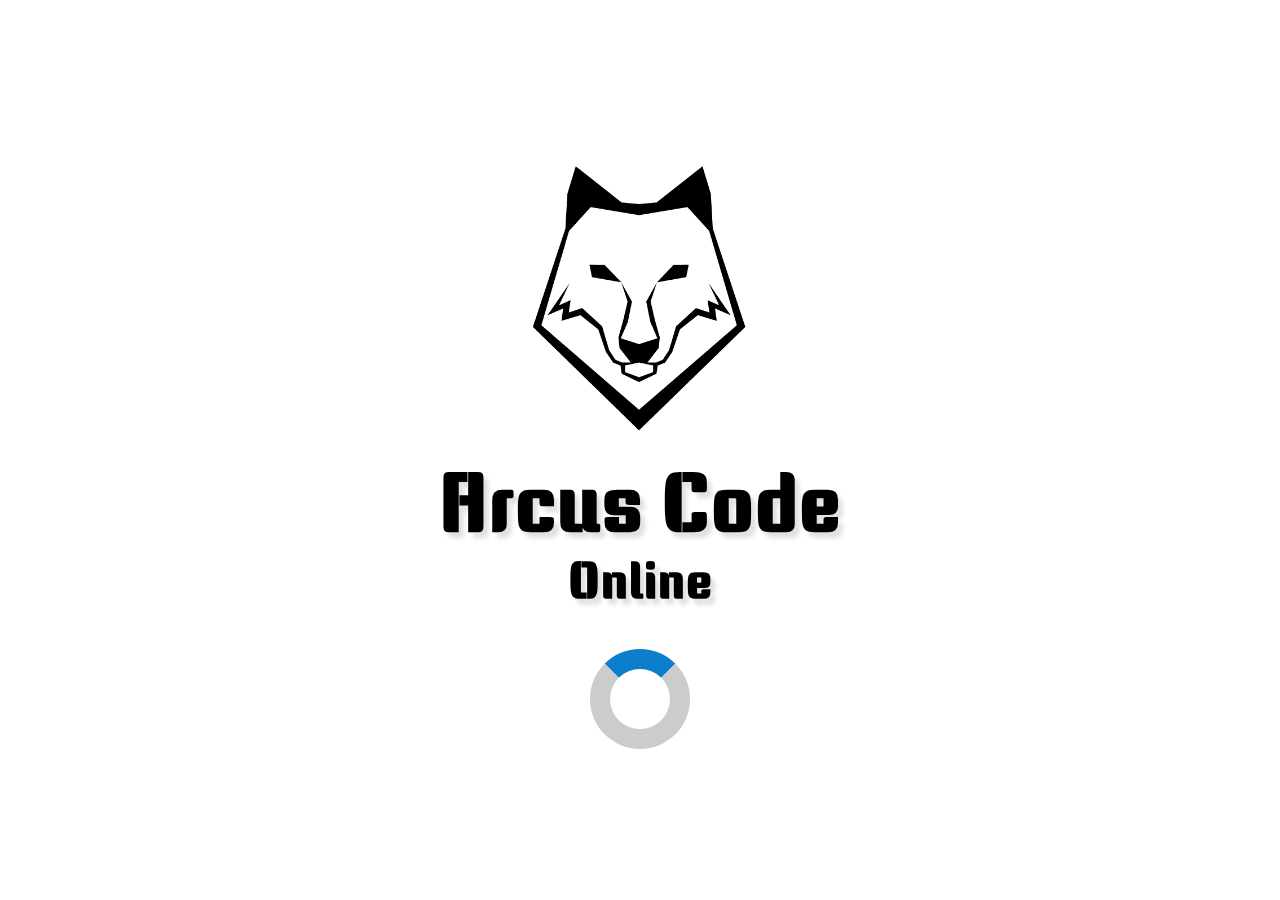
<file: index.html>
<!DOCTYPE html>
<html lang="en">
<head>
    <meta charset="UTF-8">
    <meta http-equiv="X-UA-Compatible" content="IE=edge">
    <meta name="viewport" content="width=device-width, initial-scale=1.0">
    <link rel="stylesheet" href="Css/estilos.css">
    <link rel="stylesheet" href="https://cdnjs.cloudflare.com/ajax/libs/font-awesome/6.0.0-beta2/css/all.min.css" integrity="sha512-YWzhKL2whUzgiheMoBFwW8CKV4qpHQAEuvilg9FAn5VJUDwKZZxkJNuGM4XkWuk94WCrrwslk8yWNGmY1EduTA==" crossorigin="anonymous" referrerpolicy="no-referrer" />
    <link rel="icon" href="img/favicon.ico">
    <title>ArcusCode</title>
</head>
<body>
    <div class="contenedor" id="contenedor">
        <img class="img-logo" src="img/logo.png" alt="">
        <h1 class="parrafo">Arcus Code</h1>
        <p id="conected" class="parrafo1"></p>
        <div class="load"></div>
    </div>
    <header>
        <h1>Hola Bienvenido</h1>
    </header>
    <!--<script src="js/01.js"></script>-->
    <script src="js/02.js"></script>
</body>
</html>
</file>
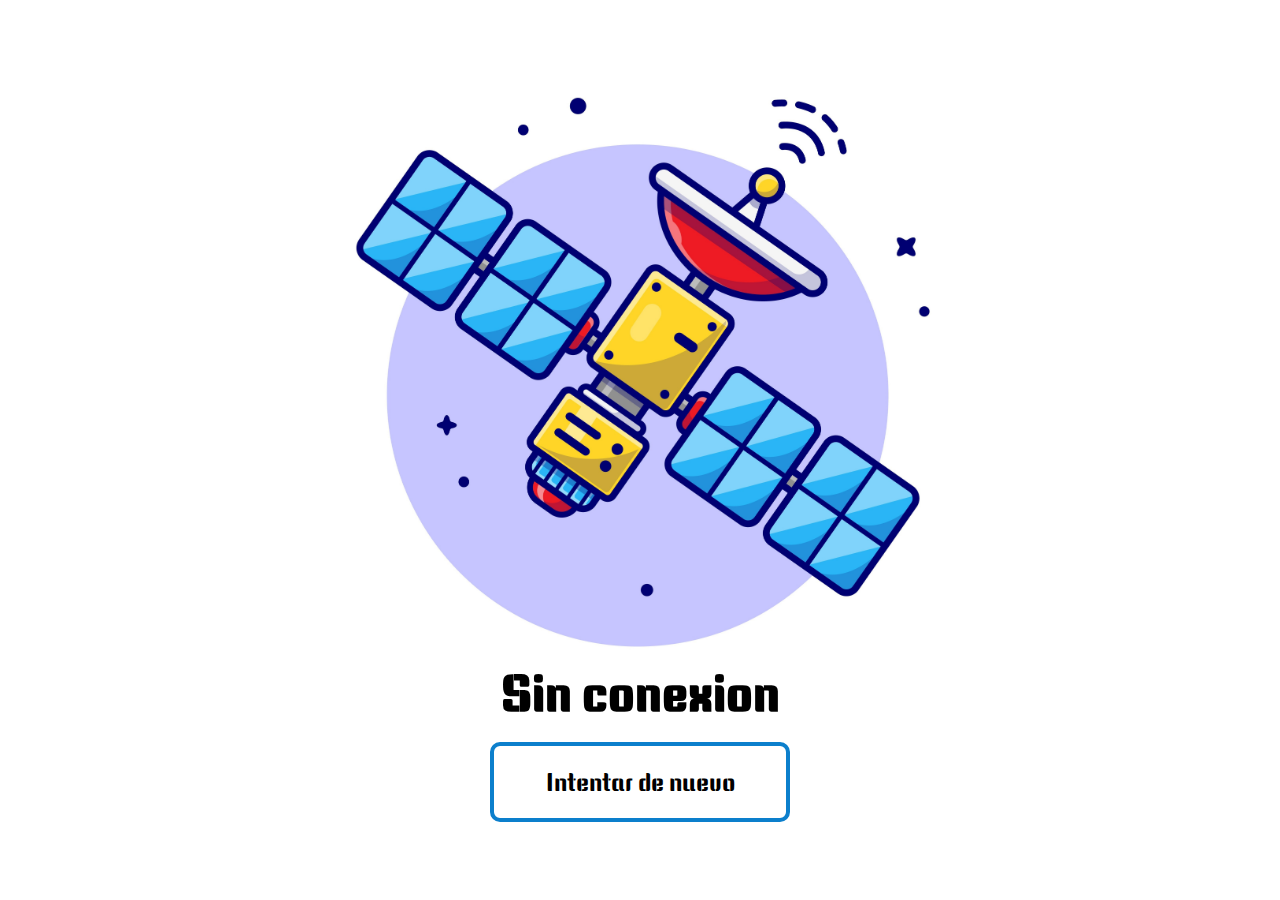
<file: offline.html>
<!DOCTYPE html>
<html lang="es">
<head>
    <meta charset="UTF-8">
    <meta http-equiv="X-UA-Compatible" content="IE=edge">
    <meta name="viewport" content="width=device-width, initial-scale=1.0">
    <link rel="stylesheet" href="Css/estilos.css">
    <title>Document</title>
</head>
<body>
    <div class="contenedor">
        <img class="img-offline" loading="lazy" src="img/red.jpg" alt="">
        <h1 class="title-offline">Sin conexion</h1>
        <button id="btn" class="btn-offline">Intentar de nuevo</button>
    </div>
    <script src="js/cargar.js"></script>
</body>
</html>
</file>
<file: Css/estilos.css>
@import url('https://fonts.googleapis.com/css2?family=Keania+One&display=swap');
:root{
  --fuente:'Keania One';
}

*{
    margin: 0;
    padding: 0;
    box-sizing: border-box;
}

html{
    font-size: 62.5%;
}

body{
    font-size: 16px;
}

.contenedor{
    position:absolute;
    background-color: #fff;
    width: 100%;
    height: 100vh;
    display: flex;
    justify-content: center;
    align-items: center;
    flex-direction: column;
}
.img-logo{
    width: 200px;
}

.parrafo{
   font-size:6rem;
   font-family: var(--fuente);
   color: #000;
   letter-spacing: 1px;
}

.parrafo1{
    font-size: 3rem;
    font-family: var(--fuente);
    color: #000;
    letter-spacing: 1px;
    font-weight: 700;
}

.load{
    margin-top: 4rem;
    width: 70px;
    height: 70px;
    border: 8px solid #ccc;
    background-color: transparent;
    border-radius: 50%;
    border-top: 8px solid #0c7fcc;
    animation: girar 1s linear infinite;
}

@keyframes girar{
    from{
        transform: rotate(0deg);
    }
    to{
        transform: rotate(360deg);
    }
}

@media (min-width: 768px){
   .img-logo{
       width: 30rem;
   }
   .load{
       width: 100px;
       height: 100px;
       border: 20px solid #ccc;
       border-top: 20px solid #0c7fcc;
   }
   
   .parrafo{
       font-size: 8rem;
       text-shadow: 5px 6px 4px #e1e1e1;
   }

   .parrafo1{
    text-shadow: 5px 6px 4px #e1e1e1;
       font-size: 5rem;
   }
}

/* Offline */

.img-offline{
    max-width: 100%;
    width: 60rem;
    margin: 0 auto;
}

.title-offline{
    font-size: 5rem;
    font-family: var(--fuente);
}

.btn-offline{
    border: 4px solid #0c7fcc;
    background-color: transparent;
    width: 300px;
    height: 80px;
    font-size: 2.5rem;
    font-family:var(--fuente);
    cursor: pointer;
    border-radius: 10px;
    margin-top: 2rem;
}

.btn-offline:hover{
    background-color: #0c7fcc;
    color: #fff;
}
</file>
